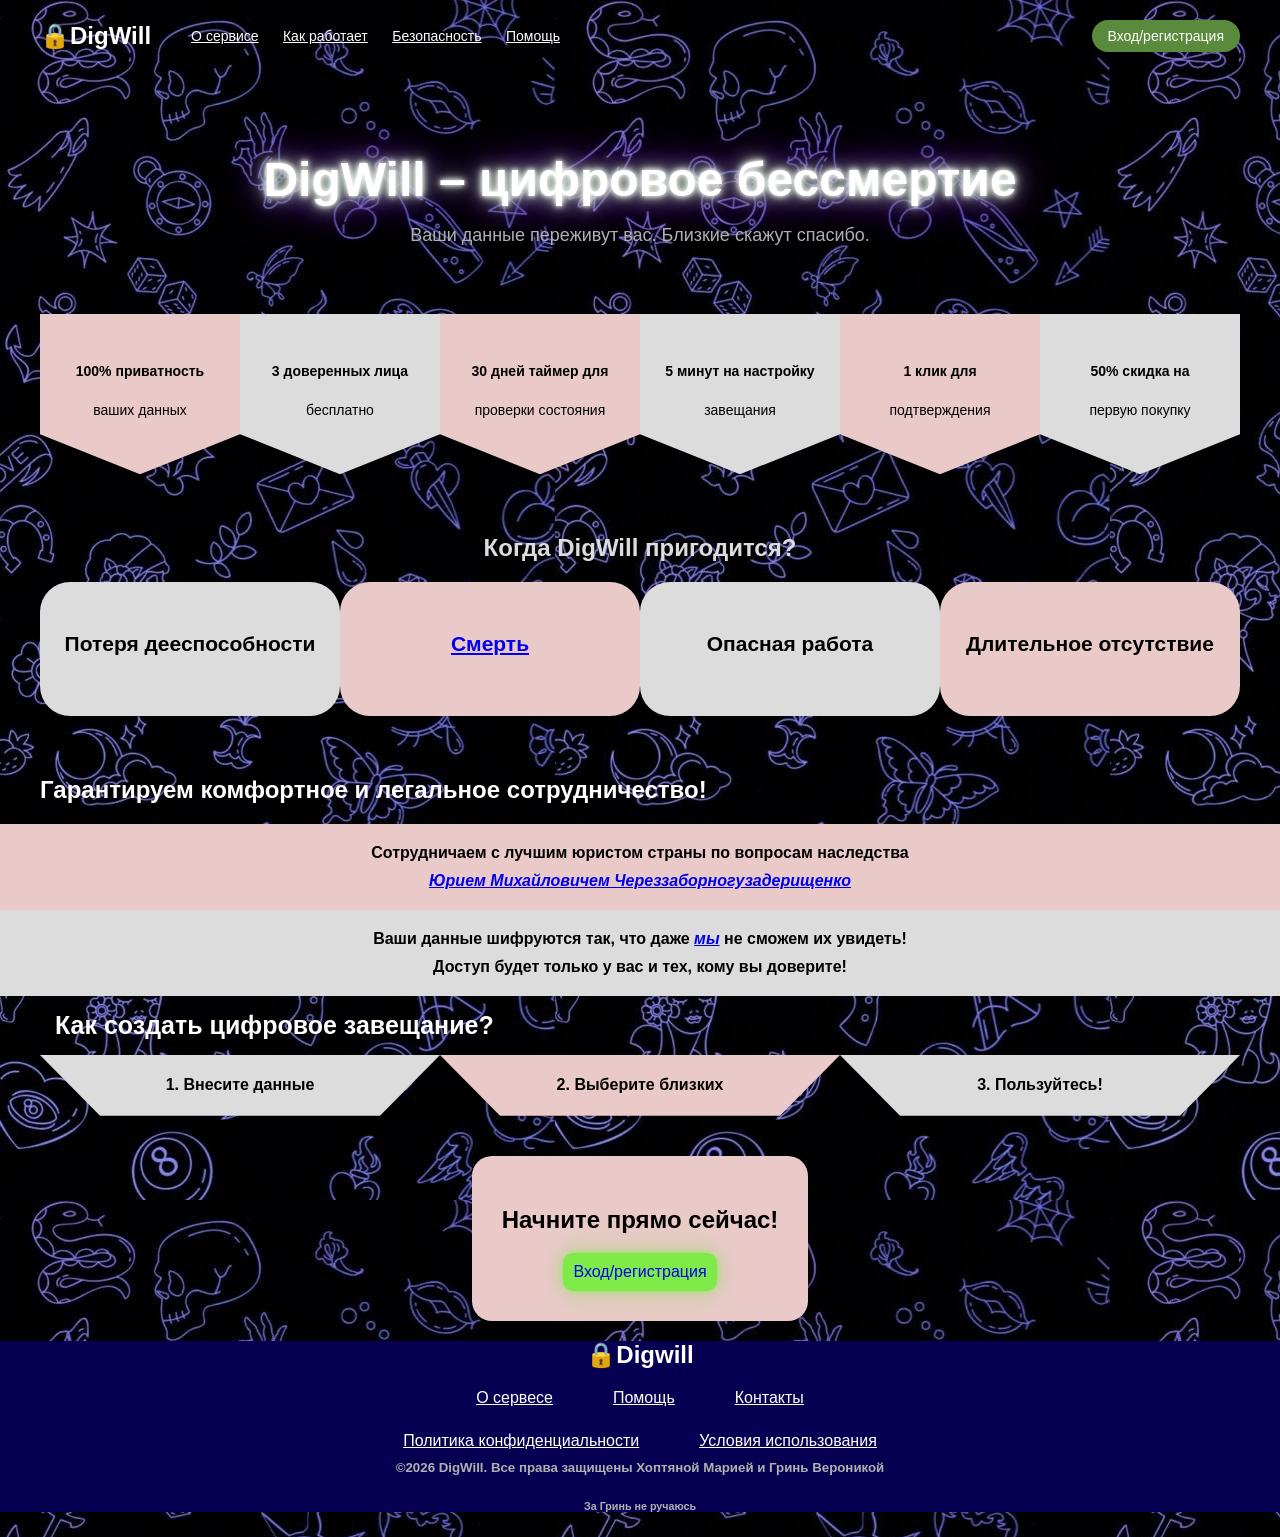
<file: index.html>
<!DOCTYPE html>
<html lang="en">
<head>
    <meta charset="UTF-8">
    <meta name="viewport" content="width=device-width, initial-scale=1.0">
    <title>Index – DigWill</title>
    <link rel="stylesheet" href="style.css">
</head>
<body>
<header class="header">
    <div class="container">
        <div class="logo">🔒DigWill</div>
        <nav class="menu">
            <a href="#">О сервисе</a>
            <a href="#">Как работает</a>
            <a href="#">Безопасность</a>
            <a href="#">Помощь</a>
        </nav>
        <a href="login.html" class="btn-green">Вход/регистрация</a>
    </div>
</header>
<section class="hero">
    <div class="container">
        <h1>DigWill – цифровое бессмертие</h1>
        <p>Ваши данные переживут вас. Близкие скажут спасибо.</p>
    </div>
</section>
<section class="features">
    <div class="container features-grid">
        <div class="feature-card pink">
            <h4>100% приватность</h4>
            <p>ваших данных</p>
        </div>
        <div class="feature-card grey">
            <h4>3 доверенных лица</h4>
            <p>бесплатно</p>
        </div>
        <div class="feature-card pink">
            <h4>30 дней таймер для</h4>
            <p>проверки состояния</p>
        </div>
        <div class="feature-card grey">
            <h4>5 минут на настройку</h4>
            <p>завещания</p>
        </div>
        <div class="feature-card pink">
            <h4>1 клик для</h4>
            <p>подтверждения</p>
        </div>
        <div class="feature-card grey">
            <h4>50% скидка на</h4>
            <p>первую покупку</p>
        </div>
    </div>
</section>
<section class="reason">
    <div class="container">
        <h2>Когда DigWill пригодится?</h2>
    </div>
</section>
<section class="reasons">
    <div class="container reasons-grid">
        <div class="reason-card grey">
            <h2>Потеря дееспособности</h2>
        </div>
        <div class="reason-card pink">
            <h2><a href="https://youtu.be/_QFPGO3iljU?si=Prh1lgEvH2KjDjc6" target="_blank">Смерть</a></h2>
        </div>
        <div class="reason-card grey">
            <h2>Опасная работа</h2>
        </div>
        <div class="reason-card pink">
            <h2>Длительное отсутствие</h2>
        </div>
    </div>
</section>
<section class="garantiya">
    <div class="container">
        <h2>Гарантируем комфортное и легальное сотрудничество!</h2>
    </div>
</section>
<section class="garantiyas">
    <div class="container garantiyas-grid">
        <div class="garantiya-card pink">
            <p><strong>Сотрудничаем с лучшим юристом страны по вопросам наследства</strong></p>
            <p><strong> <em><a href="#">Юрием Михайловичем Череззаборногузадерищенко</a></strong></em></p>
        </div>
        <div class="garantiya-card grey">
            <p><strong>Ваши данные шифруются так, что даже <em><a href="http://government.ru " target="_blank">мы</a></em> не сможем их увидеть!</strong></p>
            <p><strong>Доступ будет только у вас и тех, кому вы доверите!</strong></p>
        </div>
    </div>
</section>
<section class="howtouse">
    <div class="container">
        <h2>Как создать цифровое завещание?</h2>
    </div>
</section>
<section class="howtousei">
    <div class="container howtouse-grid">
        <div class="howtouse-card grey">
            <h4>1. Внесите данные</h4>
        </div>
        <div class="howtouse-card pink">
            <h4>2. Выберите близких </h4>
        </div>
        <div class="howtouse-card grey">
            <h4>3. Пользуйтесь!</h4>
        </div>
    </div>
</section>
<section class="butreg">
    <div class="modal">
        <div class="modal-card">
            <h2 class="modal-title">Начните прямо сейчас!</h2>
            <a href="login.html" class="modal-but">Вход/регистрация</a>
        </div>
    </div>
</section>
<footer class="footer">
    <div class="container">
        <h2>🔒Digwill</h2>
    </div>
    <div class="footer-menu">
        <a href="#">О сервесе</a>
        <a href="#">Помощь</a>
        <a href="#">Контакты</a>
    </div>
    <div class="footer-leg">
        <a href="#">Политика конфиденциальности</a>
        <a href="#">Условия использования</a>
    </div>
    <div class="footer-down">
        <h5>©2026 DigWill. Все права защищены Хоптяной Марией и Гринь Вероникой</h5>
        <h6>За Гринь не ручаюсь</h6>
    </div>
</footer>
</body>
</html>
</file>
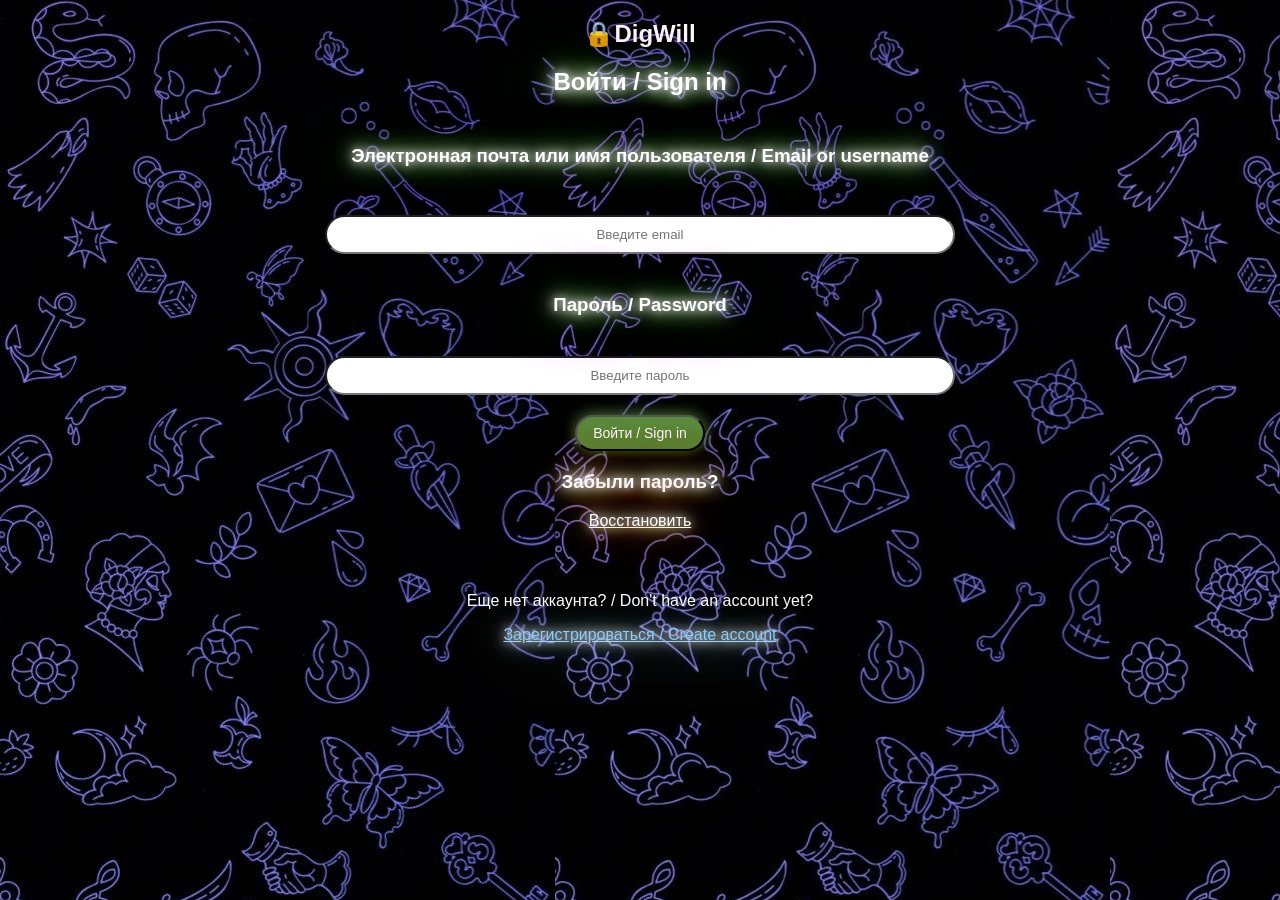
<file: capsula.html>
<!DOCTYPE html>
<html lang="en">
<head>
    <meta charset="UTF-8">
    <meta name="viewport" content="width=device-width, initial-scale=1.0">
    <title>Create capsula</title>
    <link rel="stylesheet" href="style.css">
</head>
<body>
<div class="createyours">
    <h2>Создайте свою капсулу времени!</h2>
</div>
<div class="statistics">
    <span>Всего записей: <strong>0</strong></span>
    <span>Категории: <strong>3</strong></span>
</div>
<div class="catselect">
    <label for="catsel">Выберите категорию:</label>
    <select id="catsel" class="categorf">
        <option value="">Сначала выберите категорию </option>
        <option value="banks">Мои банки</option>
        <option value="soc">Мои социальные сети</option>
        <option value="post">Моя почта</option>
    </select>
</div>
<div id="form-banks" class="catform" style="display: none;">
    <h3>Мой банк</h3>
    <h4>Введите название банка</h4>
    <input type="text" name="bankname" placeholder="Examplebank">
    <h4>Введите номер вашей карты</h4>
    <input type="text" name="cardnum" placeholder="XXXX-XXXX-XXXX-XXXX">
    <h4>Введите ваш пароль</h4>
    <input type="password" name="bankpass" placeholder="123qwerty890!!!">
    <button type="submit" class="btnsave">Сохранить мой банк</button>
</div>
<div id="form-soc" class="catform" style="display: none;">
    <h3>Моя социальная сеть</h3>
    <h4>Введите название социальной сети</h4>
    <input type="text" name="socname" placeholder="Test.com">
    <h4>Введите свой никнейм</h4>
    <input type="text" name="username" placeholder="kakashka123">
    <h4>Введите ваш пароль</h4>
    <input type="password" name="userpass" placeholder="123qwerty890">
    <button type="submit" class="btnsave">Сохранить мою социальную сеть</button>
</div>
<div id="form-post" class="catform" style="display: none;">
    <h3>Моя электронная почта</h3>
    <h4>Введите вашу электронную почту</h4>
    <input type="email" name="emname" placeholder="example@post.com">
    <h4>Введите ваш пароль</h4>
    <input type="password" name="postpas" placeholder="Введите пароль от вашей почты">
    <button type="submit" class="btnsave">Сохранить мою почту</button>
</div>
<script>
    const select = document.getElementById('catsel');
    const allForms = document.querySelectorAll('.catform');

    select.addEventListener('change', function() {
        allForms.forEach(form => {
            form.style.display = 'none';
        });

        const chosen = this.value;
        if (chosen) {
            const target = document.getElementById('form-' + chosen);
            if (target) {
                target.style.display = 'flex'; 
            }
        }
    });
</script>
<script src="app.js" defer></script>
</body>
</html>
</file>
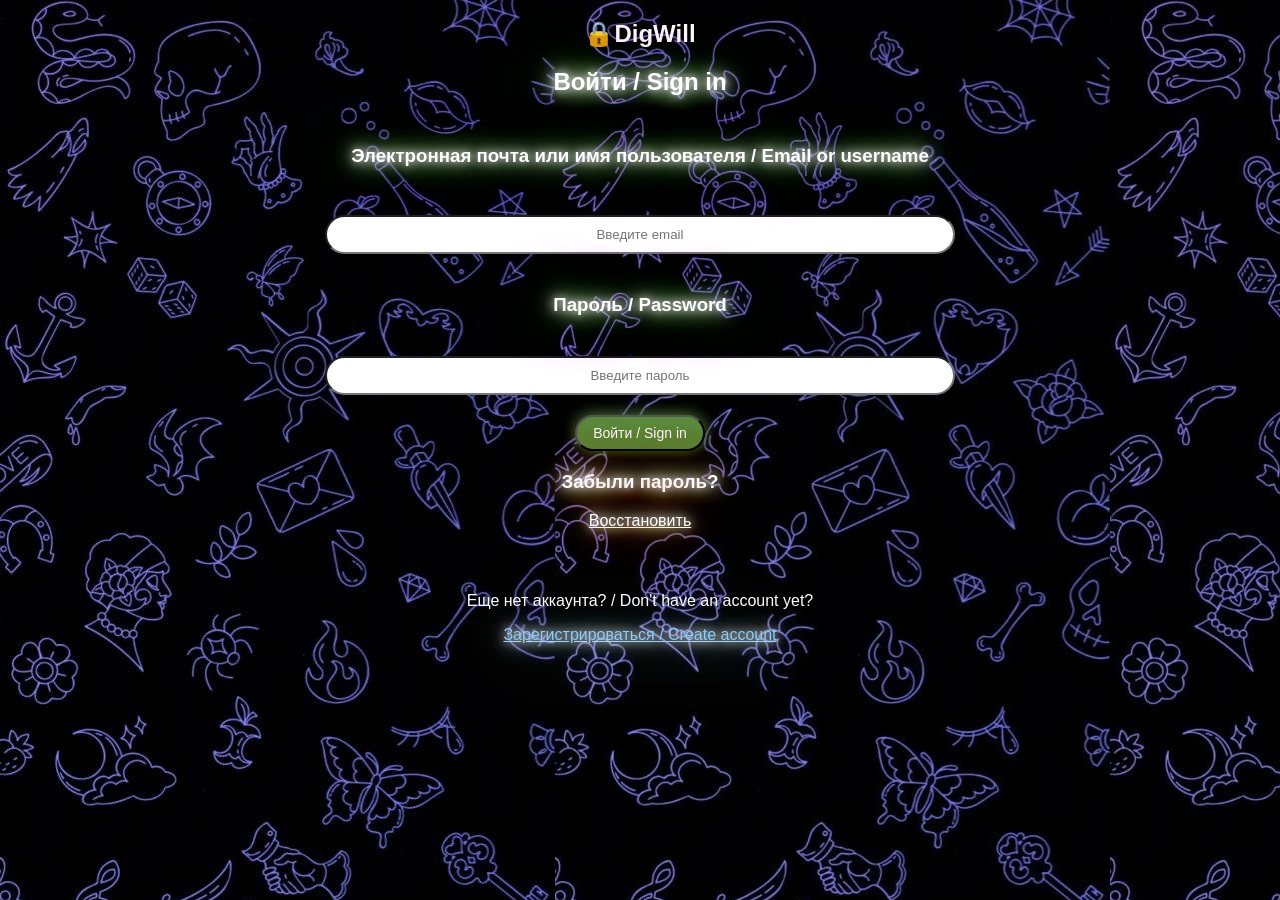
<file: lk.html>
<!DOCTYPE html>
<html lang="en">
<head>
    <meta charset="UTF-8">
    <meta name="viewport" content="width=device-width, initial-scale=1.0">
    <title>lk</title>
    <link rel="stylesheet" href="style.css">
</head>
<body>
    <div class="lk-layout">
        <aside class="sidemenu">
            <div class="sidelogo">
                <a href="index.html"><h2>🔒DigWill</h2>
            </div></a>
            <nav class="sidenav">
                <a href="#">Мои файлы и пароли</a>
                <a href="#">Мои близкие люди</a>
                <a href="#">Настройки</a>
                <a href="capsula.html">Создать капсулу</a>
            </nav>
            <a href="index.html" class="btn-logout">Выйти из аккаунта</a>
        </aside>
        <main class="mainlk">
            <header class="headlk">
                <h1>Личный кабинет</h1>
                <div class="profile">
                    <span><a href="#">Имя пользователя</a></span>
                </div>
            </header>
            <h2 class="mycapsule">Моя капсула</h2>
            <div class="dashboard-grid">
                <div class="card timer-card">
                    <div class="card-header">
                        <h3>Таймер активности</h3>
                        <span class="statusact">Активен</span>
                    </div>
                    <div class="card-body">
                        <p class="num">24 дня</p>
                        <p class="card-desk">До следующей проверки состояния</p>
                        <button class="btnok btn-green">Я в порядке</button>
                    </div>
                </div>
                <div class="card capsule-card">
                    <div class="card-header">
                        <h3>Цифровая капсула</h3>
                        <span class="capsdig">Активна</span>
                    </div>
                    <div class="card-body">
                        <p class="card-count">Записей: <strong><a href="#"></a></strong></p>
                    </div>
                    <div class="zapisi">
                        <p class="sber">Сбербанк</p>
                        <p class="alpha">Альфа-банк</p>
                    </div>
                    <div class="addd">
                        <a href="#" class="add-link">Добавить?</a>
                    </div>
                </div>
                <div class="card contact-card">
                    <div class="card-header">
                        <h3>Ваши доверенные лица</h3>
                        <span class="contactcount">Активны</span>
                    </div>
                    <div class="card-body">
                        <div class="contactava">
                            <a href="#" class="ava1">Сын</a>
                            <a href="#"class="ava2">Дочь</a>
                        </div>
                        <div class="addcontact">
                            <a href="#"class="ava3">Добавить?</a>
                        </div>
                    </div>
                </div>
            
            </div>
        </main>
    </div>
<script src="app.js" defer></script>
</body>
</html>
</file>
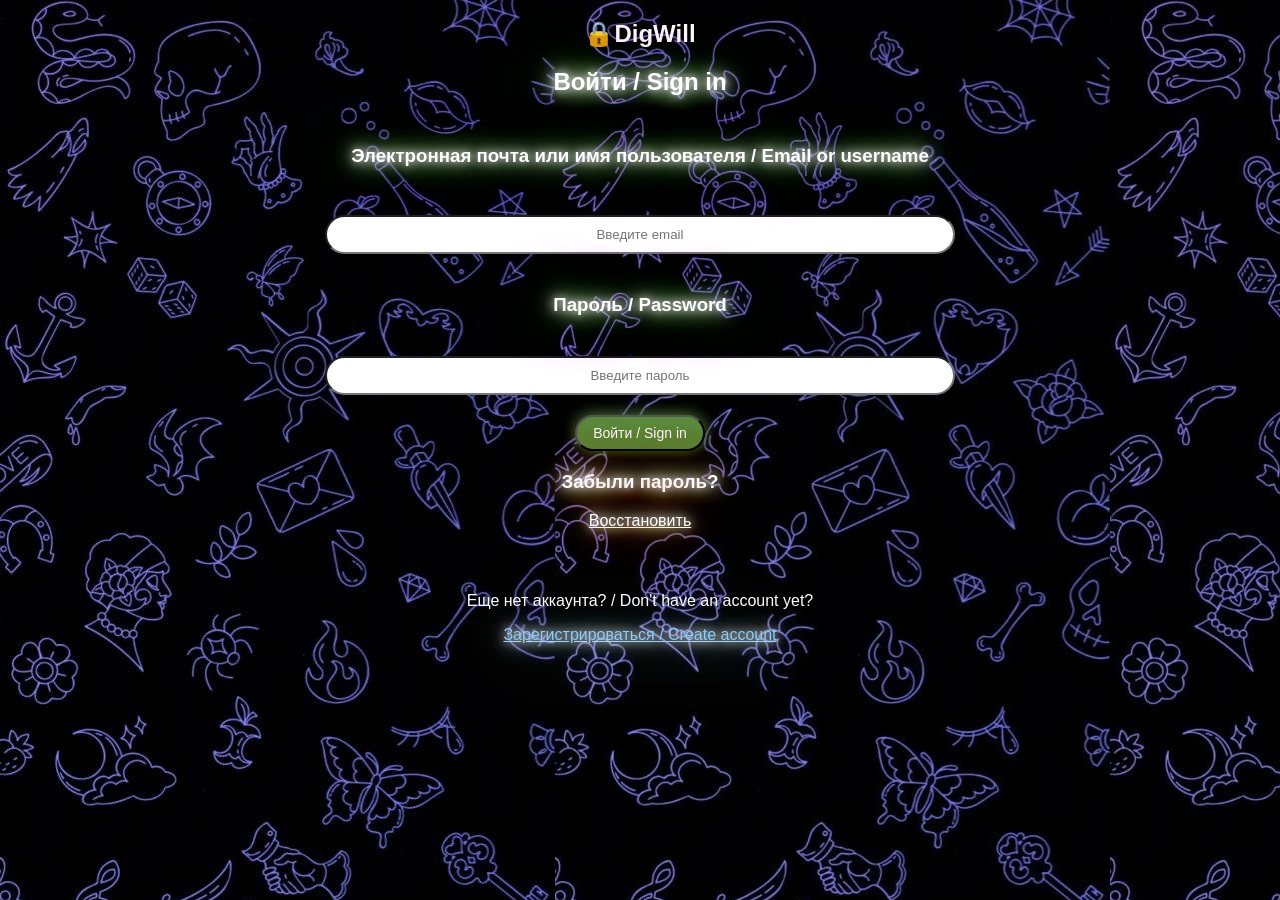
<file: login.html>
<!DOCTYPE html>
<html lang="en">
<head>
    <meta charset="UTF-8">
    <meta name="viewport" content="width=device-width, initial-scale=1.0">
    <title>Log in - DigWill</title>
    <link rel="stylesheet" href="style.css">
</head>
<body>
<section class="logow">
    <div class="container">
        <h2>🔒DigWill</h2>
    </div>
    <div class="entrance">
        <h1>Войти / Sign in</h1>
    </div>
    <div class="emai">
        <h3>Электронная почта или имя пользователя / Email or username</h3>
    </div>
</section>
<form action="#" method="post" class="login-form">
    <div class="input-group">
        <label for="email">
            <span class="sub-text"></span>
        </label>
        <input type="email" name="email" id="email" placeholder="Введите email">
    </div>
    <div class="pass1">
        <h3>Пароль / Password</h3>
    </div>
    <div class="input-group">
        <label for="password">
            <span class="sub-text"></span>
        </label>
        <input type="password" name="password" id="password" placeholder="Введите пароль">
    </div>
    <section class="btngr">
    <div class="container">
        <div class="btn-en">
            <button type="submit" class="btn-green">Войти / Sign in</button>
        </div>
    </div>
    </section>
</form>
<section class="forget">
    <div class="forget1">
        <h3>Забыли пароль?</h3>
        <p><a href="#">Восстановить</a> </p>
    </div>
</section>
<section class="accnow">
    <div class="container reg">
        <p>Еще нет аккаунта? / Don't have an account yet?</p>
        <a href="registration.html" class="btn-grey">Зарегистрироваться / Create account</a>
    </div>
</section>
<script src="app.js" defer></script>
</body>
</html>
</file>
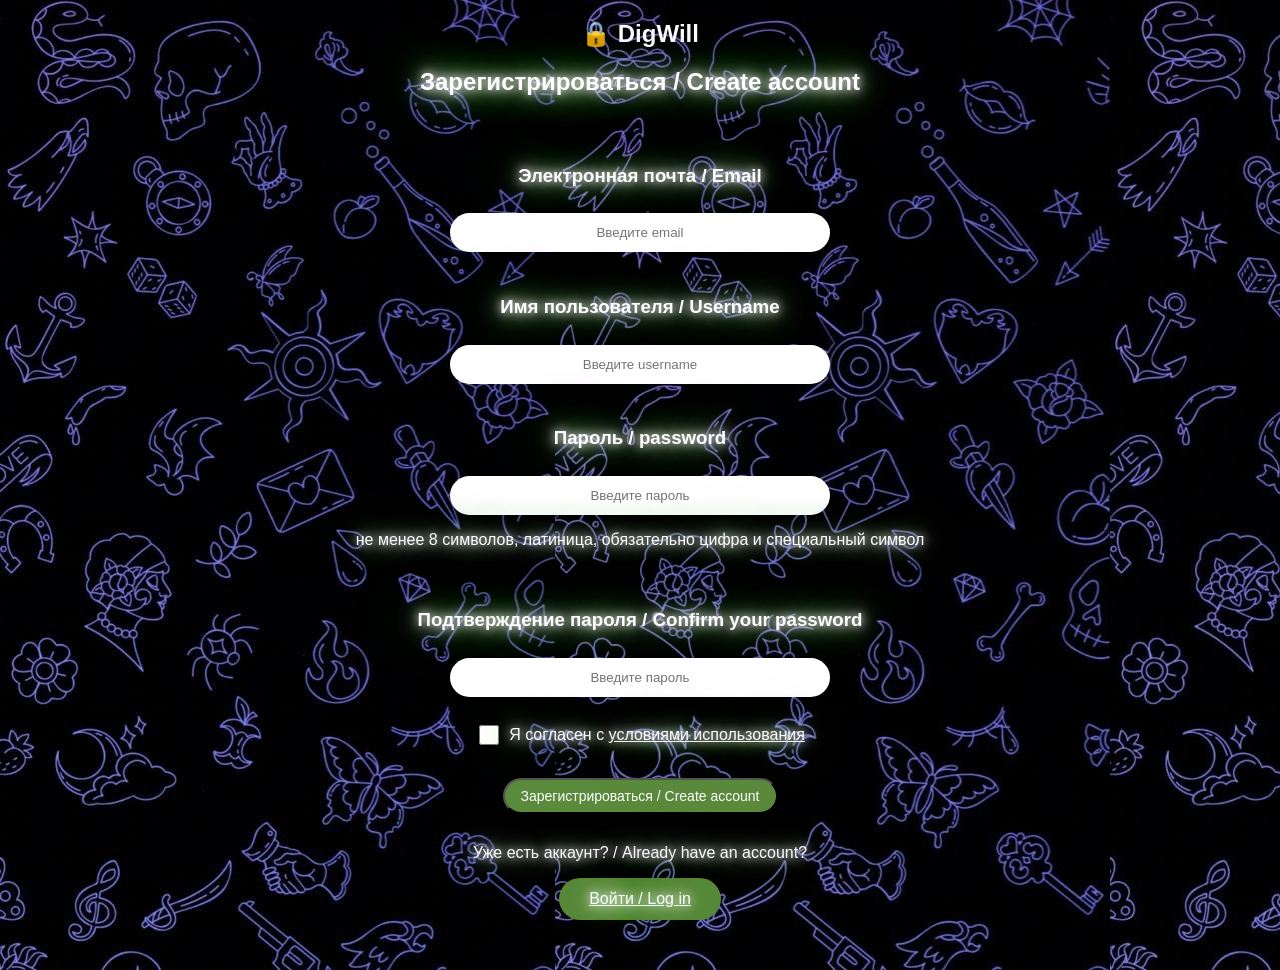
<file: registration.html>
<!DOCTYPE html>
<html lang="ru">
<head>
    <meta charset="UTF-8">
    <meta name="viewport" content="width=device-width, initial-scale=1.0">
    <title>Registration</title>
    <link rel="stylesheet" href="style.css">
</head>
<body>
<section class="reg1">
    <div class="reg2">
        <h2>🔒 DigWill</h2>
        <h1>Зарегистрироваться / Create account</h1>
    </div>
</section>
<form class="regform" method="post" action="#">
    <div class="container12">
        <div class="input-group1">
            <h3 class="regemail">Электронная почта / Email</h3>
            <input type="email" name="regemail1" id="regemail" placeholder="Введите email" required>
        </div>
        <div class="input-group1">
            <h3 class="username">Имя пользователя / Username</h3>
            <input type="text" name="username" id="username" placeholder="Введите username" required>
        </div>
        <div class="input-group1">
            <h3 class="password">Пароль / password</h3>
            <input type="password" name="password" id="password" placeholder="Введите пароль" required>
            <p class="password-requirements">не менее 8 символов, латиница, обязательно цифра и специальный символ</p>
        </div>
        <div class="input-group1">
            <h3 class="confrim-password">Подтверждение пароля / Confirm your password</h3>
            <input type="password" name="confirm-password" id="confirm-password" placeholder="Введите пароль" required>
        </div>
        <div class="checkbox-group">
            <input type="checkbox" name="agree" id="agree" required>
            <label for="agree">Я согласен с <a href="#">условиями использования</a></label>
        </div>
        <button type="submit" class="btn-green btn-register">Зарегистрироваться / Create account</button>
        <div class="already-have">
            <p>Уже есть аккаунт? / Already have an account?</p>
            <a href="login.html" class="btn-grey">Войти / Log in</a>
        </div>
    </div>
</form>
<script src="app.js" defer></script>
</body>
</html>
</file>
<file: style.css>
body{
    margin: 0;
    padding: 0;
    font-family: Arial, Helvetica, sans-serif;
    background-image: url('images/background.jpg');
}
.container {
    max-width: 1200px;
    margin: 0 auto;
    padding: 0 20px;
}
.header {
    padding: 20px 0;
}
.header .container {
    display: flex;
    justify-content: space-between;
    align-items: center;
}
.logo {
    font-size: 24px;
    font-weight: bold;
    color: #ffffff;
}
.menu {
    margin-right: auto;
    margin-left: 40px;
}
.menu a {
    color: #ffffff;
    font-size: 14px;
    margin-right: 20px;
}
.btn-green {
    background-color: #5a8a3c;
    color: white;
    padding: 8px 16px;
    border-radius: 20px;
    text-decoration: none;
    font-size: 14px
}
.hero {
    text-align: center;
    padding-top: 40px;
    padding-bottom: 50px;
}
.hero h1 {
    font-size: 48px;
    color: #ffffff;
    margin-bottom: 10px;
    text-shadow: 
        0 0 5px #ffffff,
        0 0 10px #ffffff,
        0 0 20px #7EEB48,
        0 0 30px #8a2be2,
        0 0 50px #8a2be2;
}
.hero p {
    font-size: 18px;
    color: #b0b0b0;
}
.features-grid {
    display: flex;
    justify-content: space-between;
    padding-bottom: 40px;
}
.feature-card {
    flex:1;
    padding: 30px 15px 40px 15px;
    text-align: center;
    font-size: 14px;
    line-height: 1.4;
    color: black;
    clip-path: polygon(0 0, 100% 0, 100% 75%, 50% 100%, 0 75%);
    background-color: #eacac9;
}
.pink{
    background-color: #eacac9;
    color: black;
}
.grey{
    background-color: #dcdcdc;
    color: black;
}
.reasons-grid{
    display: flex;
    justify-content: space-between;
    padding-bottom: 40px;
}
.reason-card{
    flex:1;
    padding: 30px 15px 40px 15px;
    text-align: center;
    font-size: 14px;
    line-height: 1.4;
    color: black;
    border-radius: 30px;
}
.reason h2 {
    color: #dcdcdc;
    text-align: center;
}

.garantiyas-grid{
    display: contents;
    text-align: center;
    justify-content: center;
    flex-direction: column;
    gap: 0;
}
.garantiya-card {
    margin: 0;
    padding: 15px 0;  
    font-size: medium;
}

.garantiya-card p {
    margin: 0;
    padding: 5px 0;
}
.howtouse h2{
    color: #ffffff;
    margin: 15px;
    font-size: 25px;
}
.garantiya {
    color: #ffffff;
}
.howtouse-grid {
    display: flex;
    align-items: center;
    justify-content: space-between;
    padding-bottom: 40px;
}
.howtouse-card{
    flex: 1;
    clip-path: polygon(0% 0%, 100% 0%, 85% 100%, 15% 100%);
    align-items: center;
    flex-direction: column;
    text-align: center;
    justify-content: center;
}
.butreg{
    display: flex;
    color: black;
    justify-content: center;
}
.modal{
    background-color: #eacac9;
    border-radius: 20px;
    padding: 30px;
}
.modal-card{
    text-align: center;
}
.modal-card a{
    display: inline-block;
    text-decoration: none;
    background-color: #7EEB48;
    padding: 10px;
    border-radius: 10px;
    box-shadow: 
        0 0 10px rgba(126, 235, 72, 0.5),
        0 0 20px rgba(126,235, 72, 0.3),
        0 0 40px rgba(126,235,72,0.2);
}

.footer{
    background-color: #070052;
    color: #ffffff;
    text-align: center;
}
.footer-menu{
    display: flex;
    justify-content: center;
    gap: 60px;
    margin-bottom: 25px;
}
.footer-menu a {
    color: #ffffff;
}
.footer-leg {
    display: flex;
    justify-content: center;
    gap: 60px;
}
.footer-leg a {
    color: #ffffff;
}
.footer-down {
    text-align: center;
}

.footer-down h5 {
    color: #b0b0b0;
    margin: 10px;
}
.footer-down h6 {
    color: #b0b0b0;
}
.logow {
    color: #ffffff;
    text-align: center;
    margin: 20px;
}

.entrance {
    text-align: center;
    padding: 0px;
    text-shadow: 
        0 0 10px #ffffff,
        0 0 20px #ffffff,
        0 0 30px #7EEB48,
        0 0 70px #7EEB48,
        0 0 100px #8a2be2,
        0 0 150px #8a2be2;
} 
.emai{
    padding: 10px;
    margin: 10px;
    text-shadow: 
        0 0 10px #ffffff,
        0 0 20px #ffffff,
        0 0 30px #7EEB48,
        0 0 60px #7EEB48,
        0 0 80px #8a2be2,
        0 0 90px #8a2be2;
}
.input-group{
    text-align: center;
    margin: 10px;
}
.input-group label {
    display: block;       
    margin-bottom: 4px;   
    align-items: center;
}
.input-group input {
    margin: 0 auto;       
    padding: 10px 12px;  
    display: block;       
    width: 50%;         
    box-sizing: border-box; 
    border-radius: 30px;
    text-align: center;
}
.pass1 {
    text-align: center;
    color: #ffffff;
    text-shadow: 
    0 0 10px #ffffff,
    0 0 20px #ffffff,
    0 0 30px #7EEB48,
    0 0 60px #7EEB48,
    0 0 80px #8a2be2,
    0 0 90px #8a2be2;
    margin-bottom: 40px;
    margin-top: 40px;
}
.btn-en{
    margin: 20px 0;
    text-align: center;
    display: flex;
    justify-content: center;
}
.btn-en .btn-green {
    box-shadow: 0 0 15px #5a8a3c;
    transition: 0.5s;
}

.btn-en .btn-green:hover {
    box-shadow: 0 0 25px #5a8a3c, 0 0 50px #5a8a3c;
    transform: scale(1.05);
}

.forget1{
    color: #ffffff;
    text-align: center;
    text-shadow: 
    0 0 10px #ffffff,
    0 0 20px #ffffff,
    0 0 30px #FFFF00 ,
    0 0 60px #FF0000,
    0 0 80px #FF0000;
}
.forget1 a {
    color: #ffffff;
}
.reg {
    color: #ffffff;
    text-align: center;
    padding: 30px;
}
.reg a{
    color: #87CEFA;
    text-shadow: 
        0 0 10px #ffffff,
        0 0 20px #ffffff,
        0 0 40px #87CEFA,
        0 0 70px #87CEFA,
        0 0 100px #87CEFA;
}
.reg2 {
    color: #ffffff;
    text-align: center;
}
.reg2 h1{
    text-shadow: 
        0 0 10px #ffffff,
        0 0 20px #ffffff,
        0 0 40px #7EEB48,
        0 0 60px #7EEB48,
        0 0 80px #8a2be2;
}
.container12{
    color: #ffffff;
    text-shadow: 
        0 0 10px #ffffff,
        0 0 20px #ffffff,
        0 0 40px #7EEB48,
        0 0 60px #7EEB48,
        0 0 80px #8a2be2;
        padding: 30px;
        margin: 20px;
}
.input-group1{
    text-align: center;
    display: flex;
    flex-direction: column;
    align-items: center;
    margin-bottom: 25px;
}
.input-group1 input {
    border-radius: 30px;
    width: 350px;
    max-width: 90%;
    padding: 12px 15px;
    border: none;
    text-align: center;
    margin-top: 8px;
}
.checkbox-group {
    text-align: center;
    display: flex;
    align-items: center;
    justify-content: center;
    margin-bottom: 20px;
}
.checkbox-group input {
    margin-right: 10px;
    width: 20px;
    height: 20px;
    cursor: pointer;
    transition: 0,5s;
}   
.checkbox-group a {
    color: #ffffff;
}
.btn-register {
    display: block;       
    width: fit-content;  
    margin: 30px auto;   
}
.already-have {
    text-align: center;
}
.already-have a {
    color: #ffffff;
    background-color: #5a8a3c;
    border-radius: 30px;
    display: inline-block;
    padding: 12px 30px;
    transition: 0,5s;
}
.lk-layout {
    display: grid;
    grid-template-columns: 250px 1fr;
    min-height: 100vh;
}
.sidemenu {
    background-color: #000080;
    padding: 30px 20px; 
    color: #ffffff;
    width: 170px;
    transition: 1s;
    display: flex;
    flex-direction: column;
    height: 100vh;
}
.sidelogo {
    text-align: center;
    margin-top: 2px;
    padding-top: 2px;
    transition: 0,5s;
}
.sidelogo a {
    color: #ffffff;
    text-decoration: none;
}
.sidenav a {
    color: #ffffff;
    display: flex;
    margin: 20px;
    text-shadow: 
        0 0 10px #ffffff,
        0 0 20px #ffffff,
        0 0 50px #ffffff;
    align-items: center;
    border: 3px solid #8a2be2;
    border-radius: 30px;
    margin: 10px;
    padding: 15px;
    text-decoration: none;
}
.btn-logout {
    color: #ffffff;
    display: block;
    margin-top: auto;
    text-align: center;
    text-decoration: none;
    border-radius: 30px;
    text-shadow: 
        0 0 10px #ffffff,
        0 0 40px #ffffff,
        0 0 60px #FF0000,
        0 0 70px #FF0000,
        0 0 100px #FF0000;
    border: 3px solid black;
    background-color: #5a8a3c;
    color: #ffffff;
    margin-right: 10px;
    padding: 10px;
}
.headlk h1 {
    color: #ffffff;
    text-align: center;
    text-shadow: 
        0 0 10px #ffffff,
        0 0 50px #ffffff,
        0 0 30px #7EEB48,
        0 0 60px #7EEB48,
        0 0 80px #8a2be2;
}
.profile {
    display: flex;
    justify-content: center;
    align-items: center;
}
.profile a {
    color: #ffffff;
    text-decoration: none;
    align-items: center;
    justify-content: center;
}
.mycapsule {
    color: #ffffff;
    display: flex;
    justify-content: center;
    transition: 0,7s;
    text-shadow: 
        0 0 10px #ffffff,
        0 0 50px #ffffff,
        0 0 30px #7EEB48,
        0 0 60px #7EEB48,
        0 0 80px #8a2be2;
}
.dashboard-grid {
    display: grid;
    grid-template-columns: repeat(auto-fit, minmax(200px, 1fr));
    gap: 25px;
}
.card {
    background-color: black;
    border-radius: 16px;
    padding: 24px;
    border: 1px solid white;
}
.card-header {
    color: #ffffff;
    text-align: center;
    text-shadow: 
        0 0 10px #ffffff,
        0 0 50px #ffffff,
        0 0 30px #FFFF00,
        0 0 60px #FFFF00,
        0 0 80px #8a2be2;
    transition: 1s;
}
.card-body p {
    color: #ffffff;
    text-align: center;
    text-shadow: 
        0 0 10px #ffffff,
        0 0 20px #ffffff,
        0 0 40px #5a8a3c,
        0 0 60px #5a8a3c;
    border: 3px solid #5a8a3c;
    border-radius: 30px;
    margin: 20px;
    padding: 20px;
}
.btnok {
    display: flex;
    justify-content: center;
    margin: 20px auto;
}
.zapisi {
    color: #ffffff;
    text-align: center;
    text-shadow: 
        0 0 10px #ffffff,
        0 0 20px #ffffff,
        0 0 40px #5a8a3c,
        0 0 60px #275b06;
    border: 3px solid #5a8a3c;
    border-radius: 30px;
    margin: 20px;
    padding: 20px;
}
.addd {
    color: #ffffff;
    text-align: center;
    padding: 10px;
    border: 3px solid #7EEB48;
    border-radius: 30px;
    margin: 10px;
    display: flex;
    flex-direction: column;
}
.addd a {
    color: #ffffff;
    text-decoration: none;
    margin: 20px;
}
.contactava {
    color: #ffffff;
    display: flex;
    flex-direction: column;
    text-align: center;
    padding: 15px;
    gap: 20px;
}
.contactava a {
    border: 3px solid #5a8a3c;
    border-radius: 30px;
    color: #ffffff;
    text-decoration: none;
    padding: 20px;
}
.addcontact {
    display: flex;
    flex-direction: column;
    text-align: center;
}
.addcontact a {
    border: 3px solid #7EEB48;
    color: #ffffff;
    text-decoration: none;
    border-radius: 30px;
    padding: 30px;
    margin: 15px;
}
.createyours {
    color: #ffffff;
    text-align: center;
    text-shadow: 
        0 0 10px #ffffff,
        0 0 50px #ffffff,
        0 0 30px #7EEB48,
        0 0 60px #7EEB48,
        0 0 80px #8a2be2;
    transition: 1s;
}
.statistics {
    color: #ffffff;
    text-align: center;
    margin: 10px;
    font-size: 18px;
    text-shadow: 
        0 0 10px #ffffff,
        0 0 20px #ffffff,
        0 0 50px #FFFF00,
        0 0 60px #FFFF00,
        0 0 80px #FF0000;
}
.catselect {
    color: #ffffff;
    display: flex;
    justify-content: center;
    align-items: center;
    margin: 30px;
}
.catselect label {
    text-shadow: 
        0 0 10px #ffffff,
        0 0 20px #ffffff,
        0 0 50px #FFFF00;
}
.categorf {
    background-color: #87CEFA;
    width: 250px;
    border-radius: 8px;
    padding: 15px 20px;
    font-size: 14px;
    border: 2px solid #070052;
    cursor: pointer;
}
.catform {
    display: flex;
    justify-content: center;
    flex-direction: column;
    padding: 30px;
    gap: 15px;
}
.catform h3 {
    color: #ffffff;
    text-align: center;
    text-shadow: 
        0 0 10px #ffffff,
        0 0 20px #ffffff,
        0 0 50px #FFFF00;
}
.catform h4 {
    color: #ffffff;
    text-align: center;
    margin-bottom: 5px;
    text-shadow: 
        0 0 10px lightpink,
        0 0 20px #ffffff,
        0 0 50px #FFFF00;
}
.catform input {
    padding: 20px;
    background-color : lightpink;
    border-radius: 30px;
    cursor: text;
    transition: 1s;
    border: 2px solid #070052;
}
.btnsave {
    padding: 20px;
    border-radius: 30px;
    font-size: 16px;
    background-color: #32e695;
    text-shadow: 
        0 0 10px #ffffff,
        0 0 20px #ffffff,
        0 0 50px #FF0000;
}
</file>
